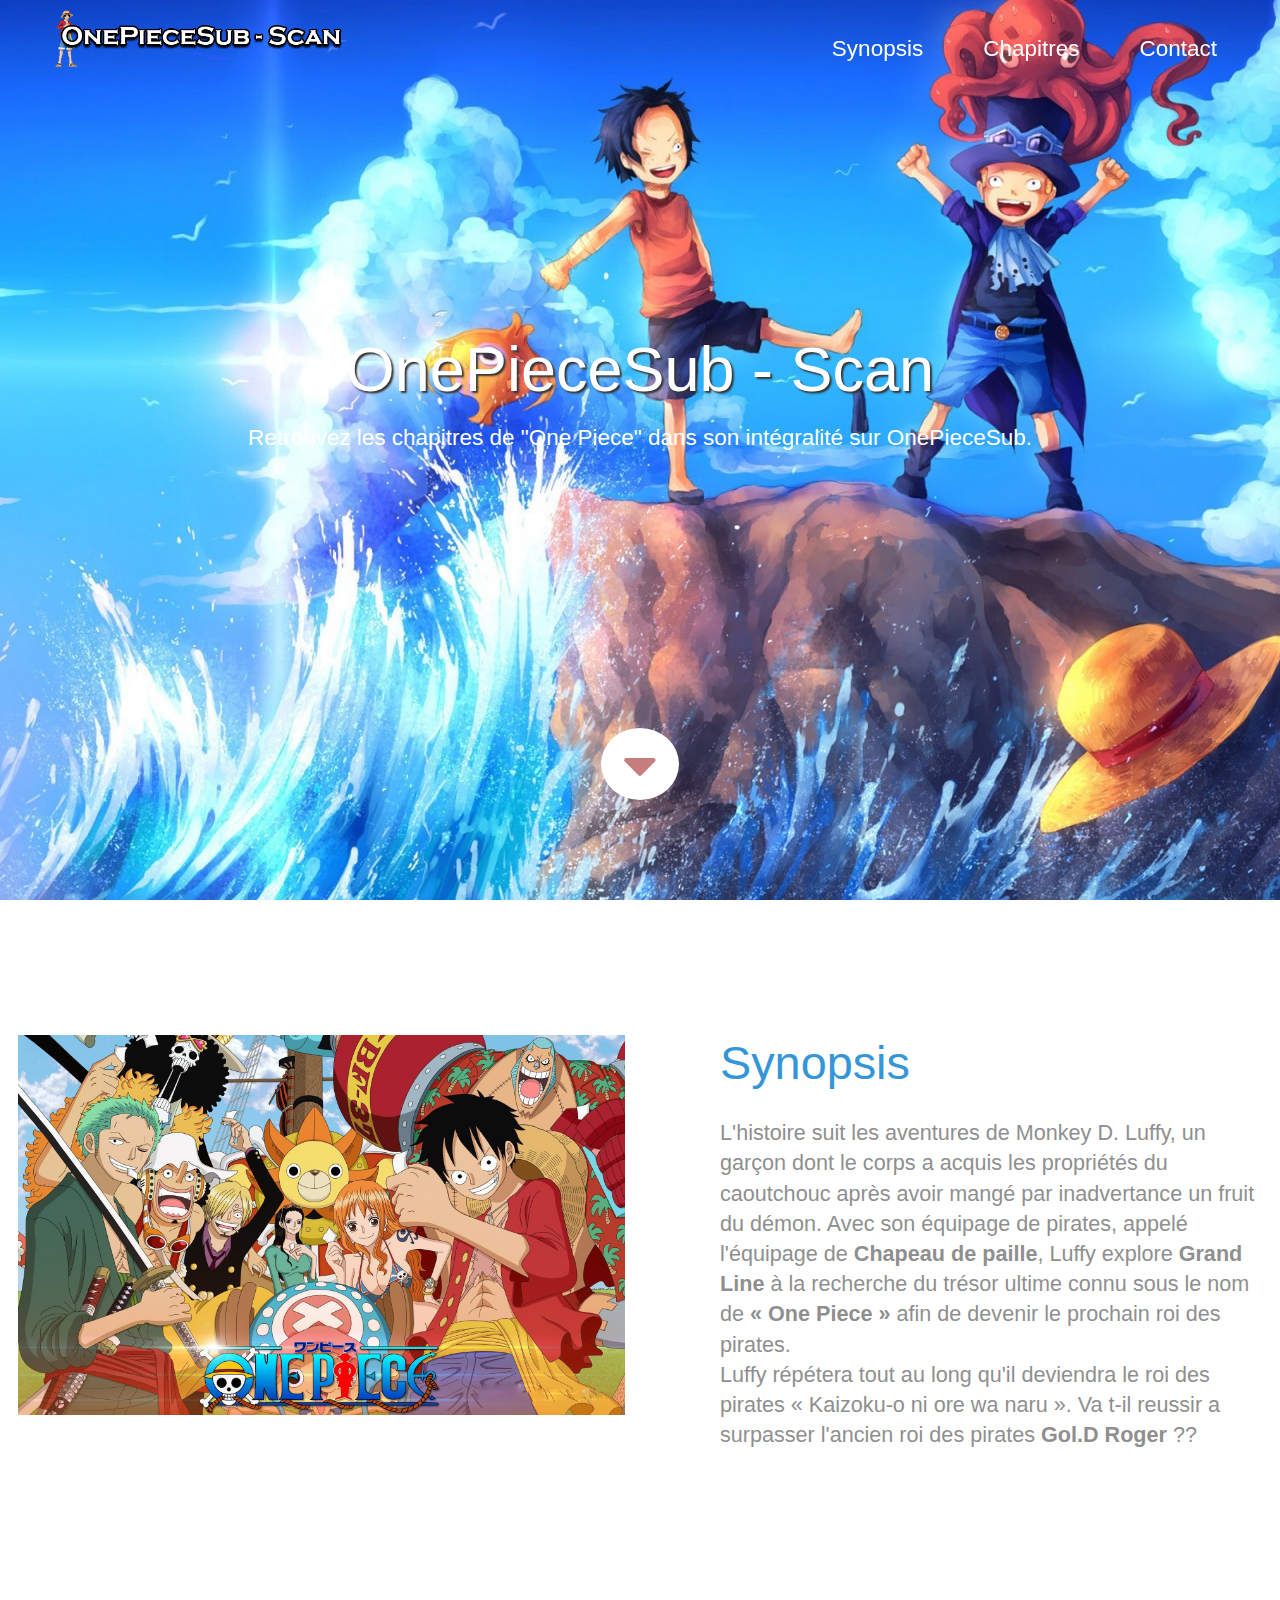
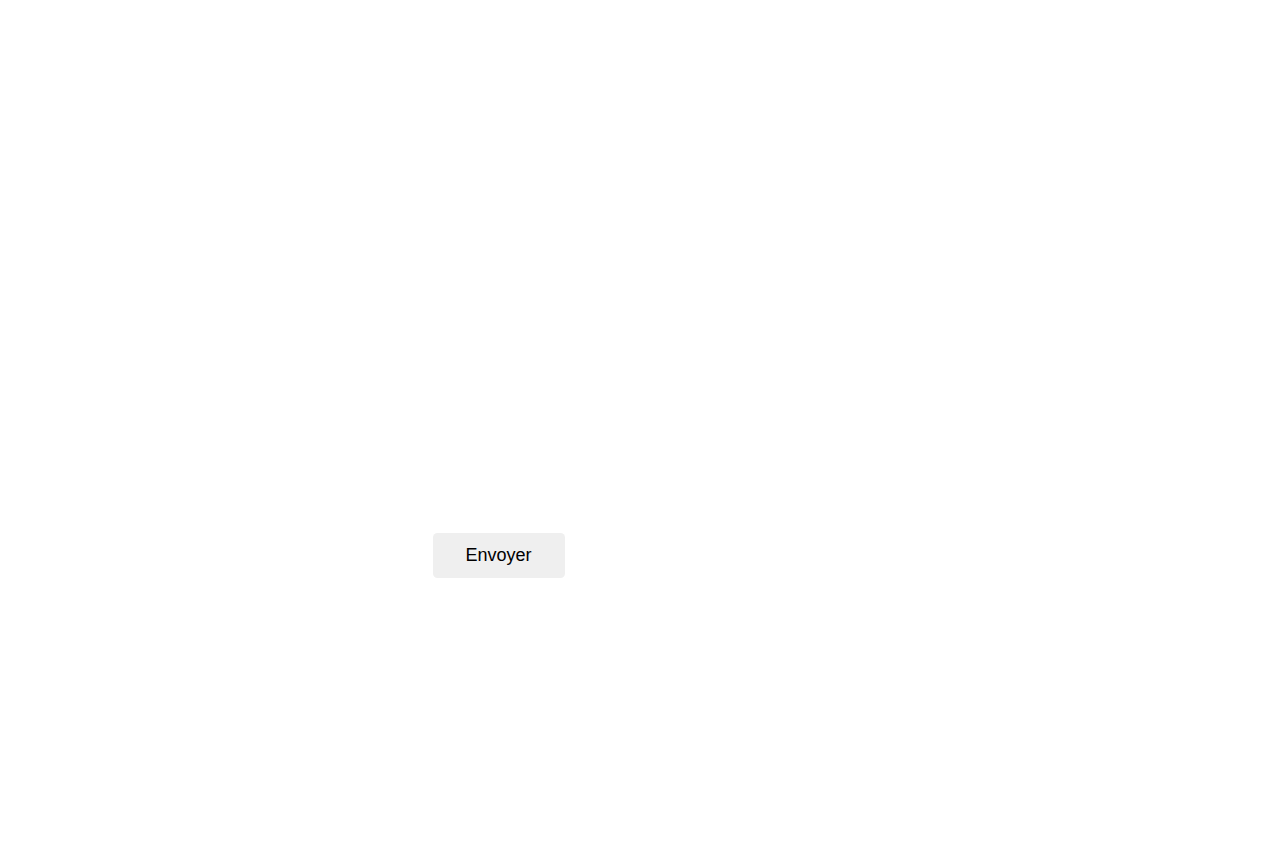
<file: scan.html>
<!DOCTYPE html>
<html lang="en-US">
    <head>
<meta charset="UTF-8" />
    <meta name="viewport" content="width=device-width, initial-scale=1.0" />
    <meta http-equiv="X-UA-Compatible" content="ie=edge" />
    <title>OnePieceSub-Scan</title>
    <link rel="stylesheet" href="fontawesome-5.5/css/all.min.css" />
    <link rel="stylesheet" href="slick/slick.css">
    <link rel="stylesheet" href="slick/slick-theme.css">
    <link rel="stylesheet" href="magnific-popup/magnific-popup.css">
    <link rel="stylesheet" href="css/bootstrap.min.css" />
    <link rel="stylesheet" href="css/scan-styles.css" />    

      </head>
<body>    
            <!-- Hero section -->
                <section id="hero" class="text-white tm-font-big tm-parallax">
            <!-- Navigation -->
                <nav class="navbar navbar-expand-md tm-navbar" id="tmNav">              
                    <div class="container">   
                    <div class="tm-next">
                        <a href="#hero" class="img">
                          <div id="logo_fixe">
                            <img src="img/logo.png" class="logo">
                          </div>
                        </a>
                    </div>
                    <button class="navbar-toggler" type="button" data-toggle="collapse" data-target="#navbarSupportedContent" aria-controls="navbarSupportedContent" aria-expanded="false" aria-label="Toggle navigation">
                        <i class="fas fa-bars navbar-toggler-icon"></i>
                    </button>
                    <section>
                    <div class="collapse navbar-collapse" id="navbarSupportedContent">
                        <ul class="navbar-nav ml-auto">
                            <li class="nav-item">
                                <a class="nav-link tm-nav-link" href="#introduction">Synopsis</a>
                            </li>
                            <li class="nav-item">
                                <a class="nav-link tm-nav-link" href="#">Chapitres</a>
                            </li>
                            <li class="nav-item">
                                <a class="nav-link tm-nav-link" href="#">Contact</a>
                            </li>
                          </ul>
                        </ul>
                        </div>
                    </div>
                </div>
            </nav>
            <div class="text-center tm-hero-text-container">
              <div class="tm-hero-text-container-inner">
                  <h2 class="tm-hero-title">OnePieceSub - Scan</h2>
                  <p class="tm-hero-subtitle">
                    Retrouvez les chapitres de "One Piece" dans son intégralité sur OnePieceSub.
                    
                  </p>
              </div>        
            </div>
    </section>
    <div class="tm-next tm-intro-next">
      <a href="#introduction" class="text-center tm-down-arrow-link">
        <i class="fas fa-3x fa-caret-down tm-down-arrow"></i>
      </a>
    </div>      
  </section>

  <section id="introduction" class="tm-section-pad-top">
    <div class="container">
      <div class="row">
        <div class="col-lg-6">
          <img src="img/One-Piece-anime_1920x1200.jpg" alt="Image" class="img-fluid tm-intro-img" />
        </div>
        <div class="col-lg-6">
          <div class="tm-intro-text-container">
              <h2 class="tm-text-primary mb-4 tm-section-title">Synopsis</h2>
              <p class="mb-4 tm-intro-text">
                L'histoire suit les aventures de Monkey D. Luffy, un garçon dont le corps a acquis les propriétés du caoutchouc après avoir mangé par inadvertance un fruit du démon. Avec son équipage de pirates, appelé l'équipage de <strong>Chapeau de paille</strong>, Luffy explore <strong> Grand Line</strong> à la recherche du trésor ultime connu sous le nom de <strong>« One Piece » </strong> afin de devenir le prochain roi des pirates. <br>
                Luffy répétera tout au long qu'il deviendra le roi des pirates « Kaizoku-o ni ore wa naru ». Va t-il reussir a surpasser l'ancien roi des pirates <strong> Gol.D Roger</strong> ??
            </p>
            </div>
            </div>
          </div>
        </div>
    </section>

    <!-- Contact -->
    <section id="contact" class="tm-section-pad-top tm-parallax-2">
      <div class="container tm-container-contact">
        <div class="row">
            <div class="col-12">
                <h2 class="mb-4 tm-section-title">Un Problème ?</h2>
                <div class="mb-5 tm-underline">
                  <div class="tm-underline-inner"></div>
                </div>
                <p class="mb-5">
                  En cas de problème avec le site vous pouvez nous contacter avec les differents points ci dessous :
                </p>
            </div>
            
           
            <div class="col-sm-12 col-md-6 d-flex align-items-center tm-contact-item">
              <a href="mailto:info@company.co" class="tm-contact-item-link">
                  <i class="fas fa-3x fa-envelope mr-4"></i>
                  <span class="mb-0">info@company.co</span>
              </a>              
            </div>
            <div class="col-sm-12 col-md-6 d-flex align-items-center tm-contact-item">
              <a href="https://www.google.com/maps" class="tm-contact-item-link">
                  <i class="fas fa-3x fa-map-marker-alt mr-4"></i>
                  <span class="mb-0">Location on Maps</span>
              </a>              
            </div>
            <div class="col-sm-12 col-md-6 d-flex align-items-center tm-contact-item">
              <form action="" method="get">
                <input name="email" type="email" placeholder="Entrer Votre Email" class="tm-input" required />
                <button type="submit" class="btn tm-btn-submit">Envoyer</button>
              </form>
            </div>
        </div>
      </div>
      <footer class="text-center small tm-footer">
          <p class="mb-0">
            Copyright &copy; 2019 Company Name: Exirox
            
            - Design: <a rel="nofollow" href="OnePieceSub" class="tm-footer-link">Exirox au travaux</a>
          </p>
        </footer>
        <script src="js/jquery-1.9.1.min.js"></script>     
        <script src="slick/slick.min.js"></script>
        <script src="magnific-popup/jquery.magnific-popup.min.js"></script>
        <script src="js/jquery.singlePageNav.min.js"></script>     
        <script src="js/bootstrap.min.js"></script> 
        <script>
    
          function getOffSet(){
            var _offset = 450;
            var windowHeight = window.innerHeight;
    
            if(windowHeight > 500) {
              _offset = 400;
            } 
            if(windowHeight > 680) {
              _offset = 300
            }
            if(windowHeight > 830) {
              _offset = 210;
            }
    
            return _offset;
          }
    
          function setParallaxPosition($doc, multiplier, $object){
            var offset = getOffSet();
            var from_top = $doc.scrollTop(),
              bg_css = 'center ' +(multiplier * from_top - offset) + 'px';
            $object.css({"background-position" : bg_css });
          }
    
          // Parallax function
          // Adapted based on https://codepen.io/roborich/pen/wpAsm        
          var background_image_parallax = function($object, multiplier, forceSet){
            multiplier = typeof multiplier !== 'undefined' ? multiplier : 0.5;
            multiplier = 1 - multiplier;
            var $doc = $(document);
            // $object.css({"background-attatchment" : "fixed"});
    
            if(forceSet) {
              setParallaxPosition($doc, multiplier, $object);
            } else {
              $(window).scroll(function(){          
                setParallaxPosition($doc, multiplier, $object);
              });
            }
          };
    
          var background_image_parallax_2 = function($object, multiplier){
            multiplier = typeof multiplier !== 'undefined' ? multiplier : 0.5;
            multiplier = 1 - multiplier;
            var $doc = $(document);
            $object.css({"background-attachment" : "fixed"});
            $(window).scroll(function(){
              var firstTop = $object.offset().top,
                  pos = $(window).scrollTop(),
                  yPos = Math.round((multiplier * (firstTop - pos)) - 186);              
    
              var bg_css = 'center ' + yPos + 'px';
    
              $object.css({"background-position" : bg_css });
            });
          };
          
          $(function(){
            // Hero Section - Background Parallax
            background_image_parallax($(".tm-parallax"), 0.30, false);
            background_image_parallax_2($("#contact"), 0.80);   
            
            // Handle window resize
            window.addEventListener('resize', function(){
              background_image_parallax($(".tm-parallax"), 0.30, true);
            }, true);
    
            // Detect window scroll and update navbar
            $(window).scroll(function(e){          
              if($(document).scrollTop() > 120) {
                $('.tm-navbar').addClass("scroll");
              } else {
                $('.tm-navbar').removeClass("scroll");
              }
            });
            
            // Close mobile menu after click 
            $('#tmNav a').on('click', function(){
              $('.navbar-collapse').removeClass('show'); 
            })
    
            // Scroll to corresponding section with animation
            $('#tmNav').singlePageNav();        
            
            // Add smooth scrolling to all links
            // https://www.w3schools.com/howto/howto_css_smooth_scroll.asp
            $("a").on('click', function(event) {
              if (this.hash !== "") {
                event.preventDefault();
                var hash = this.hash;
    
                $('html, body').animate({
                  scrollTop: $(hash).offset().top
                }, 400, function(){
                  window.location.hash = hash;
                });
              } // End if
            });
    
            // Pop up
            $('.tm-gallery').magnificPopup({
              delegate: 'a',
              type: 'image',
              gallery: { enabled: true }
            });
    
            // Gallery
            $('.tm-gallery').slick({
              dots: true,
              infinite: false,
              slidesToShow: 5,
              slidesToScroll: 2,
              responsive: [
              {
                breakpoint: 1199,
                settings: {
                  slidesToShow: 4,
                  slidesToScroll: 2
                }
              },
              {
                breakpoint: 991,
                settings: {
                  slidesToShow: 3,
                  slidesToScroll: 2
                }
              },
              {
                breakpoint: 767,
                settings: {
                  slidesToShow: 2,
                  slidesToScroll: 1
                }
              },
              {
                breakpoint: 480,
                settings: {
                  slidesToShow: 1,
                  slidesToScroll: 1
                }
              }
            ]
            });
          });
        </script>
      </body>
    </html>
</file>
<file: css/scan-styles.css>
html {
  font-size: 18px;
}

body {
  color: #8f8f8f;
  margin: 0;
  padding: 0;
  overflow-x: hidden;
}
a {
  transition: all 0.3s ease;
}

a:hover,
a:focus {
  text-decoration: none;
}

a:focus {
  outline: none;
}

.btn {
  padding: 8px 32px;
}

.btn:hover {
  background-color: #ced4da;
}

.tm-section-pad-top {
  padding-top: 135px;
  padding-bottom: 132px;
  size: 100%;
}

.tm-text-primary {
  color: #3496d8;
}

.tm-font-big {
  font-size: 1.25rem;
}

.tm-btn-primary {
  color: white;
  background-color: #3496d8;
  padding: 14px 35px;
  border-radius: 30px;
}

.tm-btn-primary:hover,
.tm-btn-primary:focus {
  color: white;
  background-color: #73c1f6;
}

/* Navbar */

.tm-navbar {
  position: fixed;
  width: 100%;
  z-index: 1000;
  background-color: transparent;
  transition: all 0.3s ease;
}

.tm-navbar.scroll {
  background-color: white;
  border-bottom: 1px solid #e9ecef;
}

.navbar-brand {
  color: #992705;
  font-size: 1.4rem;
  font-weight: bold;
  
}

.navbar-brand:hover,
.tm-navbar.scroll .navbar-brand:hover {
  color: #3496d8;
}

.tm-navbar.scroll .navbar-brand {
  color: #3496d8;
}

.nav-item {
  list-style: none;
}

/* Menu color */

.tm-nav-link {
  color: white;
}

.tm-navbar.scroll .tm-nav-link {
  color: gray;
}

.tm-navbar.scroll .tm-nav-link:hover,
.tm-navbar.scroll .tm-nav-link.current,
.tm-nav-link:hover {
  color: #3496d8;
}

.navbar-toggler {
  border: 1px solid white;
  padding-left: 10px;
  padding-right: 10px;
}

.navbar-toggler-icon {
  color: white;
  padding-top: 6px;
}

.tm-navbar.scroll .navbar-toggler {
  border: 1px solid #8f8f8f;
}

.tm-navbar.scroll .navbar-toggler-icon {
  color: #8f8f8f;
}
/* Hero */

#hero {
  background-image: url(../img/one-piece-sunny-mille-fond-d-ecran-1680x1050-8306_5.jpg);
  background-repeat: no-repeat;
  height: 100vh;
  min-height: 375px;
  position: relative;
}

@media (min-height: 830px) {
  #hero {
    background-position: center -210px;
  }
}

@media (min-height: 680px) and (max-height: 829px) {
  #hero {
    background-position: center -300px;
  }
}

@media (min-height: 500px) and (max-height: 679px) {
  #hero {
    background-position: center -400px;
  }
}

@media (max-height: 499px) {
  #hero {
    background-position: center -450px;
  }
}

.tm-hero-text-container {
  width: 100%;
  height: 100%;
  display: flex;
  flex-flow: column;
  justify-content: center;
}

.tm-hero-text-container-inner {
  margin-top: -90px;
}

.tm-hero-title {
  font-size: 3.5rem;
  text-shadow: 2px 2px 2px #333;
}

.tm-intro-next {
  position: absolute;
  bottom: 100px;
  left: 0;
  right: 0;
}

@media (max-height: 480px) {
  .tm-hero-text-container-inner {
    margin-top: -40px;
  }

  .tm-intro-next {
    bottom: 20px;
  }
}

.tm-down-arrow-link {
  display: block;
  margin-top: 18%;
}

.tm-down-arrow {
  color: #c57e7d;
  cursor: pointer;
  background: white;
  border-radius: 50%;
  padding: 10px 22px 8px;
  transition: all 0.3s ease;
}

.tm-down-arrow:hover,
.tm-down-arrow:focus {
  color: white;
  background: #3496d8;
}

/* Introduction */

.tm-section-title {
  font-size: 2.6rem;
  font-weight: normal;
}

.tm-intro-text {
  font-size: 1.2rem;
  line-height: 1.4;
}

.tm-icon {
  display: block;
  margin-bottom: 55px;
  color: #3496d8;
}

/* Work */

.tm-work-description {
  max-width: 650px;
  width: 100%;
  font-size: 0.9rem;
}

.tm-gallery-container {
  padding-top: 70px;
  padding-bottom: 120px;
}

.tm-gallery-item {
  margin: 0 15px;
}

.slick-dots {
  bottom: -65px;
}

.slick-dots li {
  margin: 0 13px;
}

.slick-dots li button:hover:before,
.slick-dots li button:focus:before,
.slick-dots li.slick-active button:before {
  opacity: 1;
  color: #3ba0dd;
}

.slick-dots li button:before {
  font-size: 26px;
}

figure.effect-honey {
  background: #4a3753;
  max-width: 220px;
}

figure.effect-honey img {
  opacity: 0.9;
  -webkit-transition: opacity 0.35s;
  transition: opacity 0.35s;
}

figure.effect-honey:hover img {
  opacity: 0.5;
}

figure.effect-honey figcaption::before {
  position: absolute;
  bottom: 0;
  left: 0;
  width: 100%;
  height: 10px;
  background: #3496d8;
  content: "";
  -webkit-transform: translate3d(0, 10px, 0);
  transform: translate3d(0, 10px, 0);
}

figure.effect-honey h2 {
  position: absolute;
  bottom: 0;
  left: 0;
  padding: 1em 1.5em;
  width: 100%;
  text-align: left;
  -webkit-transform: translate3d(0, -30px, 0);
  transform: translate3d(0, -30px, 0);
}

figure.effect-honey h2 i {
  font-style: normal;
  opacity: 0;
  -webkit-transition: opacity 0.35s, -webkit-transform 0.35s;
  transition: opacity 0.35s, transform 0.35s;
  -webkit-transform: translate3d(0, -30px, 0);
  transform: translate3d(0, -30px, 0);
}

figure.effect-honey figcaption::before,
figure.effect-honey h2 {
  -webkit-transition: -webkit-transform 0.35s;
  transition: transform 0.35s;
}

figure.effect-honey:hover figcaption::before,
figure.effect-honey:hover h2,
figure.effect-honey:hover h2 i {
  opacity: 1;
  -webkit-transform: translate3d(0, 0, 0);
  transform: translate3d(0, 0, 0);
}

/* Contact */

#contact {
  color: white;
  background-image: url(C:/Users/Jad/Documents/OnepieceSub/img/one-piece-sunny-mille-fond-d-ecran-1680x1050-8306_5.jpg);
  background-position: center;
  background-repeat: no-repeat;
  background-size: cover;
  min-height: 850px;
  position: relative;
  padding-bottom: 50px;
  padding-top: 160px;
}

.tm-underline {
  border-top: 2px solid white;
  height: 8px;
  width: 100%;
}

.tm-underline-inner {
  width: 25%;
  height: 8px;
  background: white;
}

.tm-contact-item {
  margin-bottom: 75px;
}

.tm-contact-item-link {
  display: flex;
  align-items: center;
}

.tm-contact-item-link i,
.tm-contact-item-link span {
  color: white;
  transition: all 0.3s ease;
}

.tm-contact-item-link:hover i,
.tm-contact-item-link:hover span {
  color: #3496d8;
}

.tm-input {
  padding: 8px 25px;
  border-radius: 3px;
  border: 1px solid white;
  background: transparent;
  color: white;
}

::placeholder {
  /* Chrome, Firefox, Opera, Safari 10.1+ */
  color: white;
  opacity: 1; /* Firefox */
}

:-ms-input-placeholder {
  /* Internet Explorer 10-11 */
  color: white;
}

::-ms-input-placeholder {
  /* Microsoft Edge */
  color: white;
}

.tm-btn-submit {
  margin-left: 20px;
}

.tm-footer {
  position: absolute;
  bottom: 35px;
  left: 0;
  right: 0;
  padding: 0 15px;
}

.tm-footer-link {
  color: white;
}

.tm-footer-link:hover,
.tm-footer-link:focus {
  color: #3496d8;
  text-decoration: none;
}

p {
  line-height: 1.9;
}

@media (min-width: 768px) {
  .tm-intro-text-container {
    padding-left: 65px;
  }

  .navbar-expand-md .navbar-nav .nav-link {
    padding-right: 30px;
    padding-left: 30px;
  }
}

@media (min-width: 1200px) {
  .container {
    max-width: 1275px;
  }

  .tm-container-gallery {
    max-width: 1290px;
  }

  .tm-container-contact {
    max-width: 1063px;
  }
}

@media (max-width: 991px) {
  .tm-intro-text-container {
    padding-left: 15px;
    padding-top: 30px;
    max-width: 600px;
    margin-left: auto;
    margin-right: auto;
  }

  .tm-intro-img {
    display: block;
    margin-left: auto;
    margin-right: auto;
  }

  .tm-btn-submit {
    margin-left: 0;
    margin-top: 20px;
  }
}

@media (max-width: 767px) {
  .tm-btn-submit {
    margin-left: 20px;
    margin-top: 0;
  }

  .navbar-nav {
    max-width: 200px;
    text-align: right;
  }

  .navbar-collapse {
    background-color: rgb(255, 255, 255);
    padding: 10px;
    border-radius: 3px;
  }

  .navbar-collapse .nav-link {
    color: #9dccff;
  }
}

@media (max-width: 480px) {
  .tm-gallery-container {
    max-width: 220px;
    margin-left: auto;
    margin-right: auto;
  }

  .slick-dots li {
    margin: 0 8px;
  }

  .tm-gallery-item {
    margin: 0;
  }
}

@media (max-width: 420px) {
  .tm-btn-submit {
    display: block;
    margin-left: 0;
    margin-top: 20px;
  }
}

.saga
{
  border: 0;
    font-family: inherit;
    font-size: 100%;
    font-style: inherit;
    font-weight: inherit;
    margin: 0;
    outline: 0;
    padding: 0;
    vertical-align: baseline;
}

.img-background
{
  position: absolute;
  bottom: 100px;
  left: 0;
  right: 0;
}

.saga
{
  color: #8f8f8f; 
  float: right;
}

.img-eastblue
{
  max-width: 100%;

}

/* LOGO */

#logo_fixe { position : unset; left : px; top : 0px; }

.logo
{
  max-width: 500px;
  height: 80px;
}

@media (min-height: 830px) {
  .logo {
    background-position: center -210px;
  }
}

@media (min-height: 680px) and (max-height: 829px) {
  .logo {
    background-position: center -300px;
  }
}

@media (min-height: 500px) and (max-height: 679px) {
  .logo {
    background-position: center -400px;
  }
}

@media (max-height: 499px) {
  .logo {
    background-position: center -450px;
  }
}

.img-east
{
 max-width: 75%;
 padding-left: 60px;
 padding-top: 50px;
}

.img-fluid
{
  max-width: 100%;
  height: auto;
}
</file>
